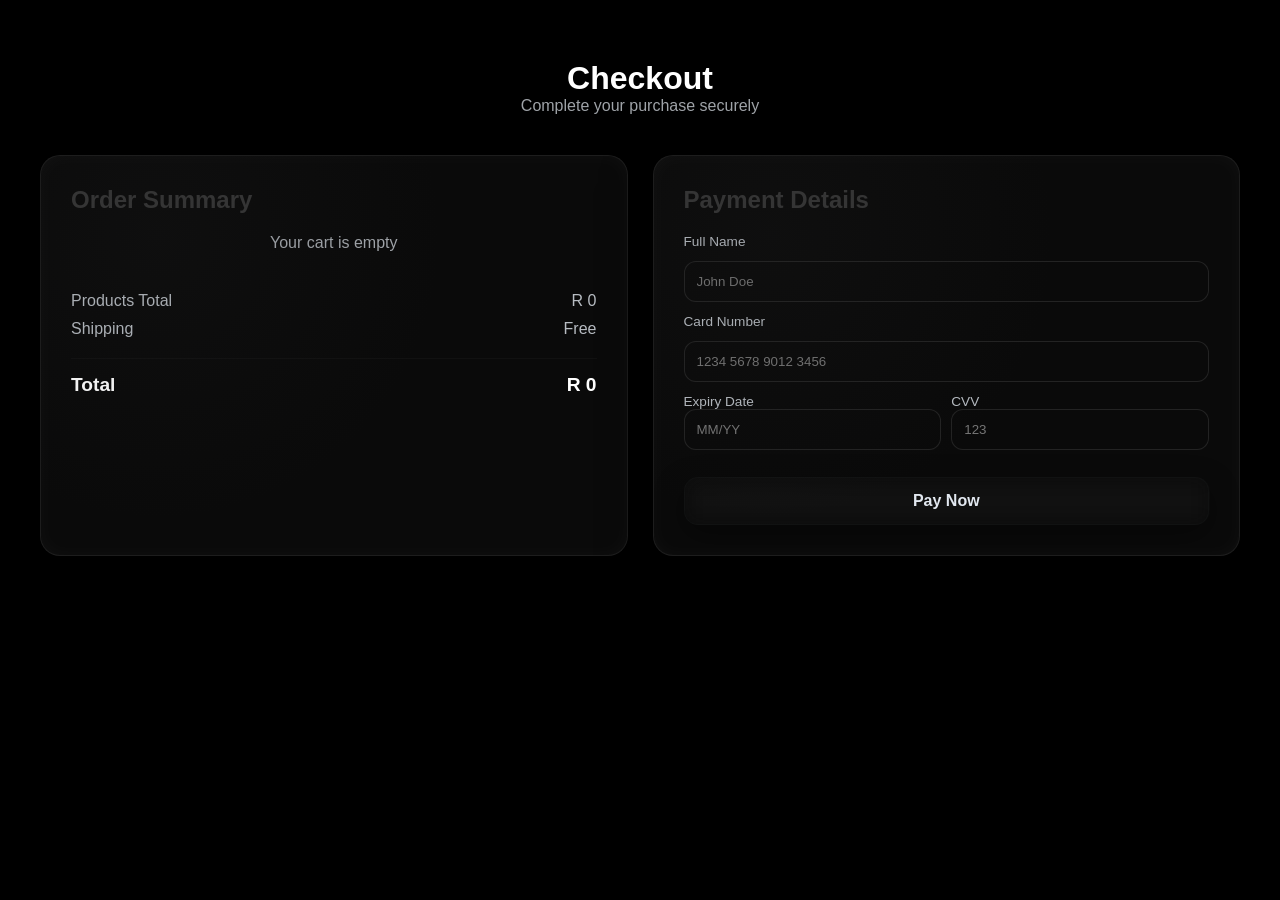
<file: checkout.html>
<!doctype html>
<html lang="en">
  <head>
    <meta charset="UTF-8" />
    <meta name="viewport" content="width=device-width, initial-scale=1.0" />
    <title>Snag It Checkout</title>
    <link rel="stylesheet" href="checkout.css" />
  </head>

  <body>
    <h1>Checkout</h1>
    <p>Complete your purchase securely</p>

    <div class="checkout-container">
      <section class="summary-card">
        <h2>Order Summary</h2>

        <div id="checkout-items"></div>

        <div class="summary-row">
          <span>Products Total</span>
          <span id="products-total">R 0</span>
        </div>

        <div class="summary-row">
          <span>Shipping</span>
          <span>Free</span>
        </div>

        <div class="summary-total">
          <span>Total</span>
          <span id="final-total">R 0</span>
        </div>
      </section>

      <section class="payment-card">
        <h2>Payment Details</h2>

        <form id="payment-form">
          <label>Full Name</label>
          <input type="text" placeholder="John Doe" required />

          <label>Card Number</label>
          <input type="text" placeholder="1234 5678 9012 3456" required />

          <div class="row">
            <div>
              <label>Expiry Date</label>
              <input type="text" placeholder="MM/YY" required />
            </div>

            <div>
              <label>CVV</label>
              <input type="password" placeholder="123" required />
            </div>
          </div>

          <button type="submit" class="pay-btn">Pay Now</button>
        </form>
      </section>
    </div>

    <script src="checkout.js"></script>
  </body>
</html>
</file>
<file: checkout.css>
* {
  margin: 0;
  padding: 0;
  box-sizing: border-box;
}

body {
  font-family: "Inter", sans-serif;
  background: radial-gradient(circle at top, #000000, #000000);
  color: #e2e8f0;
  padding: 20px;
}

h1 {
  text-align: center;
  margin-top: 40px;
  font-size: 2rem;
  color: #ffffff;
}

p {
  text-align: center;
  color: rgba(226, 232, 240, 0.7);
  margin-bottom: 40px;
}

.checkout-container {
  max-width: 1200px;
  margin: auto;

  display: grid;
  grid-template-columns: 1fr 1fr;
  gap: 25px;
}

.summary-card,
.payment-card {
  padding: 30px;
  border-radius: 20px;

  background: rgba(255, 255, 255, 0.04);
  backdrop-filter: blur(16px);

  border: 1px solid rgba(255, 255, 255, 0.08);

  box-shadow:
    0 20px 50px rgba(0, 0, 0, 0.5),
    inset 0 0 20px rgba(255, 255, 255, 0.03);

  position: relative;
  overflow: hidden;
}

.summary-card::before,
.payment-card::before {
  content: "";
  position: absolute;
  inset: 0;
  background: radial-gradient(
    circle at 20% 20%,
    rgba(42, 42, 43, 0.15),
    transparent 50%
  );
  pointer-events: none;
}

.summary-card h2,
.payment-card h2 {
  color: #363636;
  margin-bottom: 20px;
}

.checkout-item {
  display: flex;
  align-items: center;
  gap: 12px;

  padding: 10px 0;
  border-bottom: 1px solid rgba(56, 55, 55, 0.08);
}

.checkout-item img {
  width: 60px;
  height: 60px;
  object-fit: cover;
  border-radius: 10px;
}

.checkout-item h4 {
  font-size: 0.9rem;
  color: #fff;
}

.checkout-item p {
  font-size: 0.85rem;
  color: #020202;
  margin: 0;
}

.summary-row {
  display: flex;
  justify-content: space-between;
  margin-top: 10px;

  color: rgba(226, 232, 240, 0.8);
}

.summary-total {
  display: flex;
  justify-content: space-between;

  margin-top: 20px;
  padding-top: 15px;

  border-top: 1px solid rgba(83, 80, 80, 0.1);

  font-size: 1.2rem;
  font-weight: bold;
  color: #fff;
}

form {
  display: flex;
  flex-direction: column;
  gap: 12px;
}

label {
  font-size: 0.85rem;
  color: rgba(226, 232, 240, 0.8);
}

input {
  padding: 12px;
  border-radius: 12px;

  background: rgba(29, 29, 29, 0.05);
  border: 1px solid rgba(255, 255, 255, 0.1);

  color: #fff;
  outline: none;

  transition: 0.3s;
}

input:focus {
  border-color: #000000;
  box-shadow: 0 0 12px rgba(62, 63, 63, 0.3);
}

.row {
  display: flex;
  gap: 10px;
}

.row div {
  flex: 1;
  display: flex;
  flex-direction: column;
}

.pay-btn {
  margin-top: 15px;

  padding: 14px;
  border-radius: 14px;

  font-size: 1rem;
  font-weight: 600;

  color: #e2e8f0;

  background: rgba(0, 0, 0, 0.08);
  backdrop-filter: blur(12px);

  border: 1px solid rgba(35, 36, 36, 0.25);

  box-shadow:
    0 10px 30px rgba(0, 0, 0, 0.4),
    inset 0 0 15px rgba(36, 36, 36, 0.08);

  cursor: pointer;
  transition: all 0.3s ease;
}

.pay-btn:hover {
  transform: translateY(-2px);
  border-color: rgba(36, 36, 36, 0.6);

  box-shadow:
    0 15px 40px rgba(0, 0, 0, 0.5),
    0 0 25px rgba(22, 22, 22, 0.25);
}

.pay-btn:active {
  transform: translateY(-1px);
}

@media (max-width: 768px) {
  .checkout-container {
    grid-template-columns: 1fr;
  }

  .summary-card,
  .payment-card {
    padding: 20px;
  }
}
.remove-btn {
  margin-left: auto;

  width: 30px;
  height: 30px;

  border-radius: 8px;
  border: none;

  background: rgba(255, 255, 255, 0.05);
  color: #f87171;

  cursor: pointer;
  transition: all 0.2s ease;
}

.remove-btn:hover {
  background: rgba(248, 113, 113, 0.15);
  box-shadow: 0 0 10px rgba(248, 113, 113, 0.3);
}
</file>
